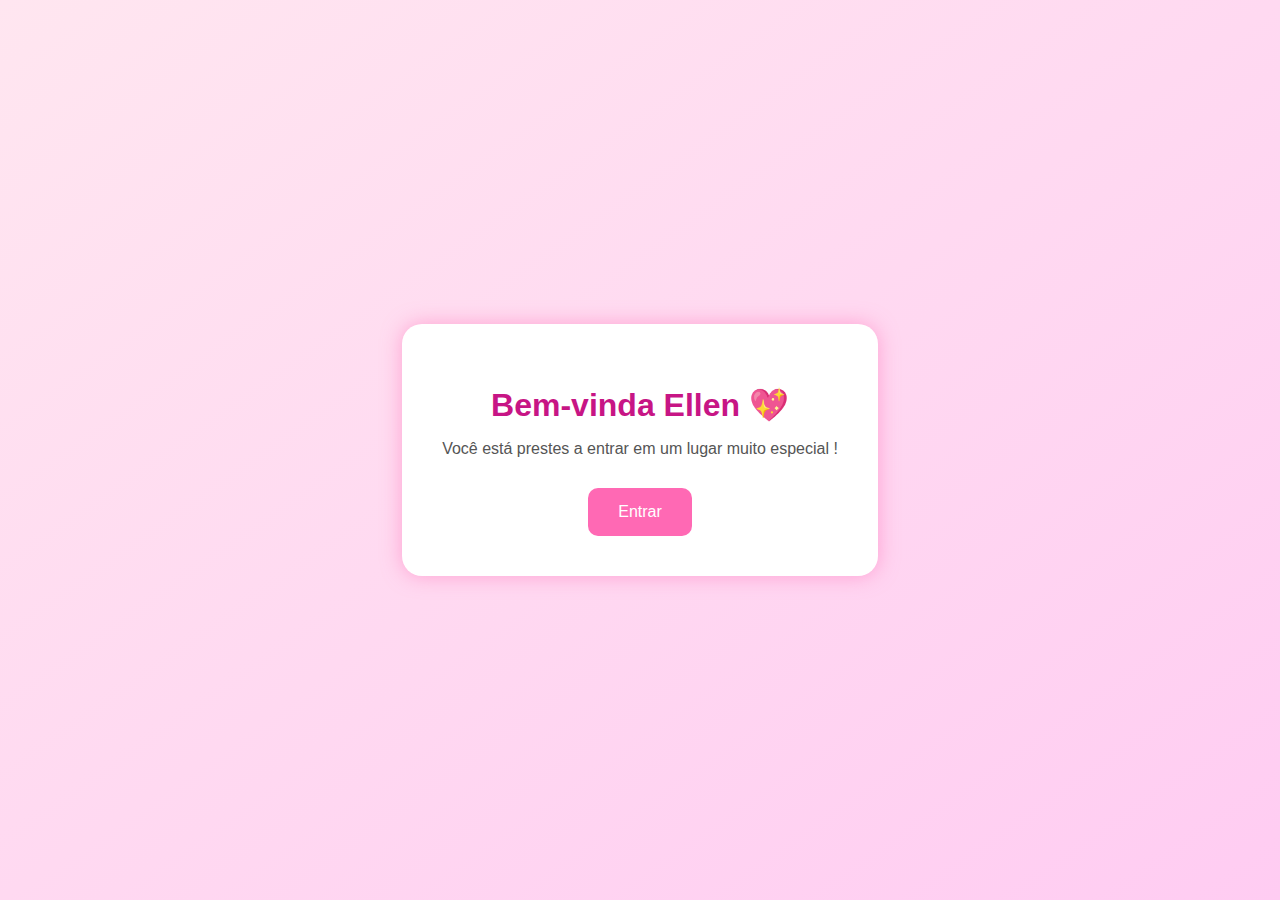
<file: index.html>
<!DOCTYPE html>
<html lang="pt-br">
<head>
  <meta charset="UTF-8">
  <title>Tela de Boas-vindas</title>
  <link rel="stylesheet" href="bloqueio.css">
</head>
<body>
  <div class="bloqueio-container">
    <h1>Bem-vinda Ellen 💖</h1>
    <p>Você está prestes a entrar em um lugar muito especial !</p>
    <button onclick="acessar()">Entrar</button>
  </div>

  <script>
    function acessar() {
      window.location.href = "principal.html"; // troque para sua página principal
    }
  </script>
</body>
</html>
</file>
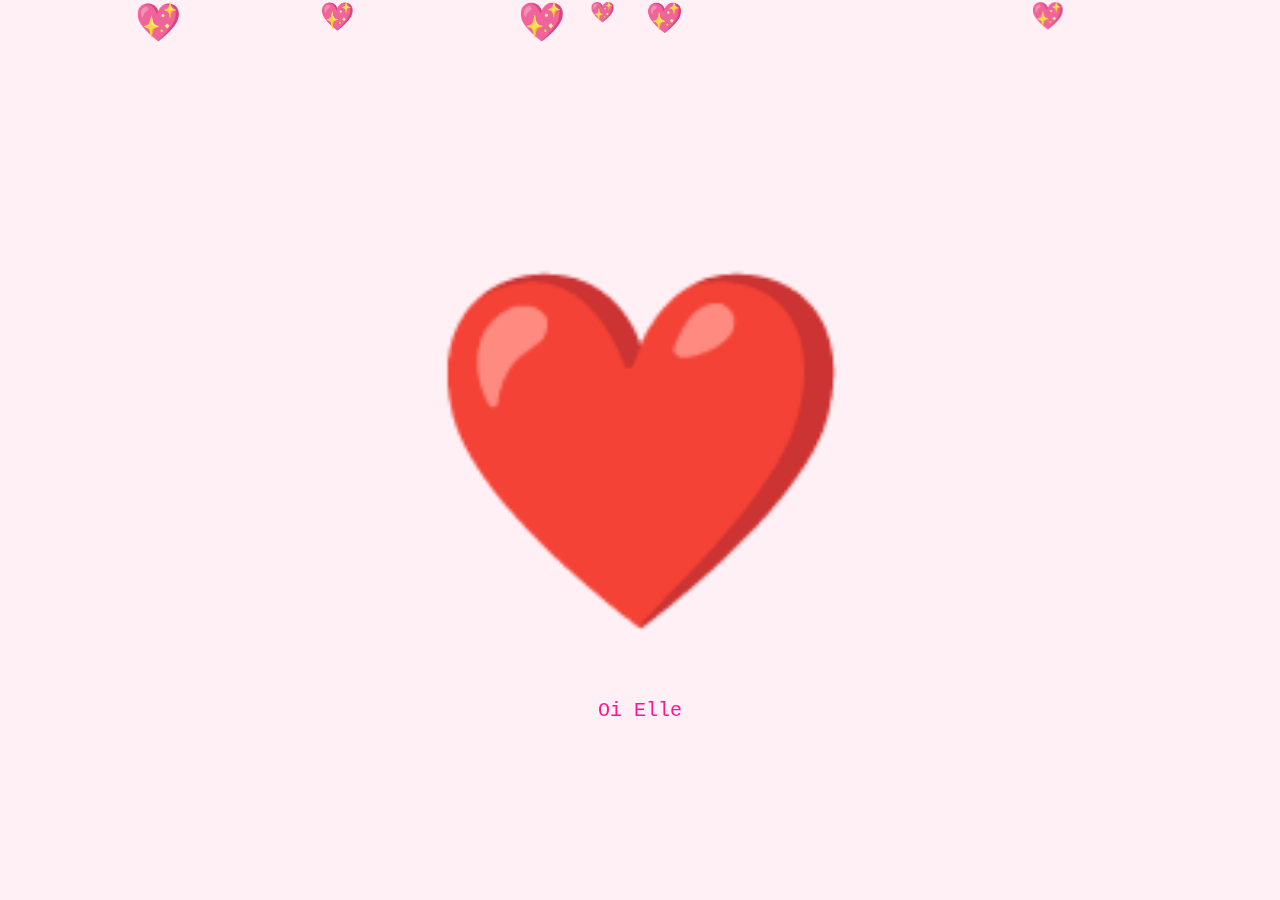
<file: coracao.html>
<!DOCTYPE html>
<html lang="pt-br">
<head>
  <meta charset="UTF-8">
  <title>Você é Especial</title>
  <link rel="stylesheet" href="coracao.css">
</head>
<body>
  <div id="chuvaCoracoes"></div>

  <div id="coraçaoGigante" onclick="explodirCoracao()">❤️</div>

  <p id="mensagemDigitada" class="typewriter"></p>

  <script src="coracao.js"></script>
</body>
</html>
</file>
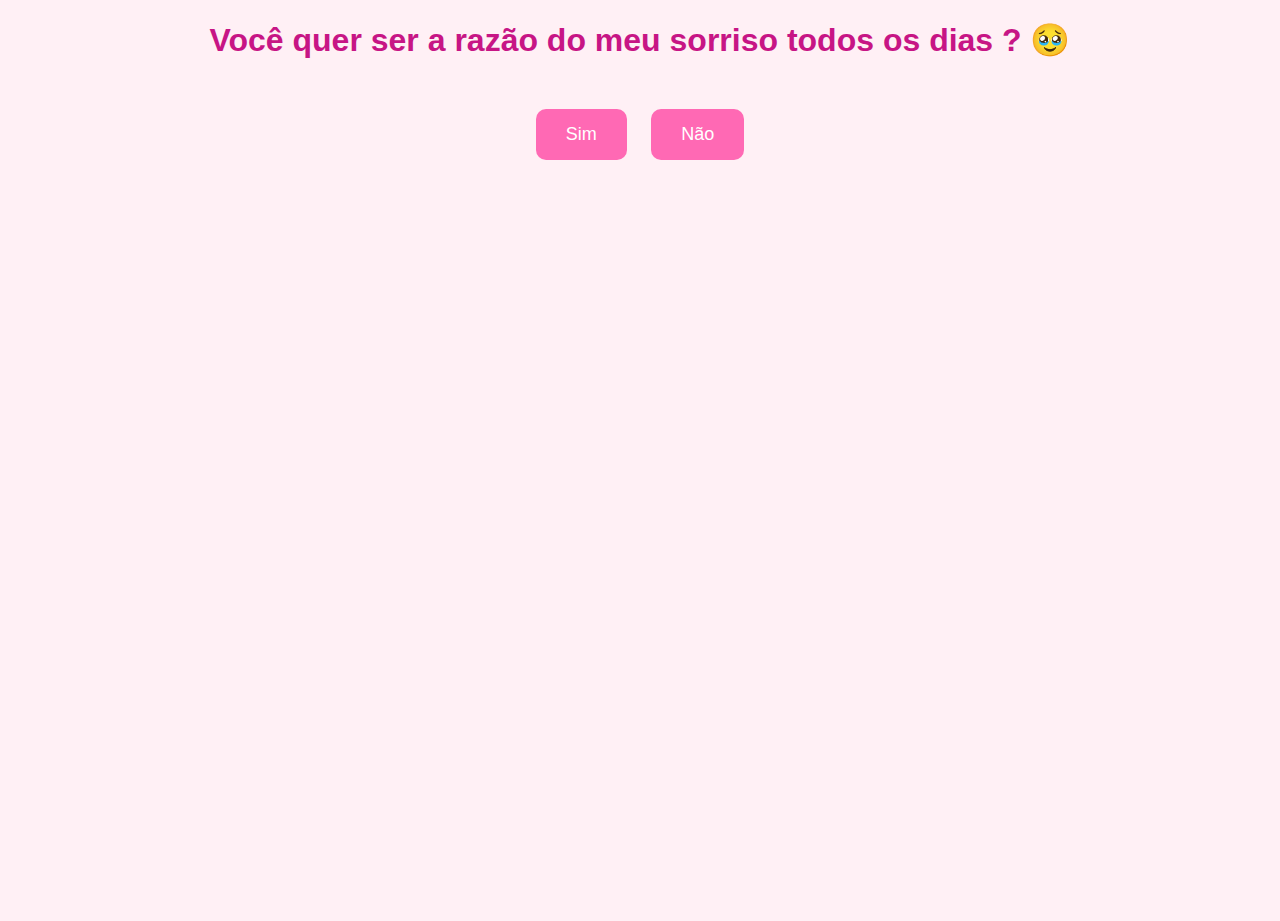
<file: pergunta.html>
<!DOCTYPE html>
<html lang="pt-br">
<head>
  <meta charset="UTF-8">
  <title>Pergunta Especial</title>
  <style>
    body {
      font-family: Arial, sans-serif;
      background-color: #fff0f5;
      margin: 0%;
      padding: 0%;
      text-align: center;
      background-image: url("https://i.postimg.cc/439HhQ6h/image.jpg");
      background-size: cover;
      background-repeat: no-repeat;
      background-position: center;
      min-height: 100vh;
      margin: 0;
      padding: 0;
    }

    h1 {
      color: #c71585;
      margin-bottom: 40px;
    }

    .botoes-resposta button {
      margin: 10px;
      padding: 15px 30px;
      font-size: 18px;
      border: none;
      border-radius: 10px;
      cursor: pointer;
      background-color: #ff69b4;
      color: white;
      transition: background-color 0.3s ease;
    }

    .botoes-resposta button:hover {
      background-color: #ff1493;
    }
  </style>
</head>
<body>
  <h1>Você quer ser a razão do meu sorriso todos os dias ? 🥹</h1>

  <div class="botoes-resposta">
    <button onclick="respostaSim()">Sim</button>
    <button onclick="respostaNao()">Não</button>
  </div>

  <script>
  function respostaSim() {
    const mensagem = "Eu aceito o seu pedido !";
    const numero = "5511990065287"; // Ex: 5599999999999 (com DDI e DDD, sem + ou traços)

    const link = `https://wa.me/${numero}?text=${encodeURIComponent(mensagem)}`;
    window.open(link, "_blank");
  }

  function respostaNao() {
    alert("Ahhh, pensa de novo por favor! 😢");
  }
</script>



</body>
</html>
</file>
<file: bloqueio.css>
body {
  margin: 0;
  padding: 0;
  background: linear-gradient(to bottom right, #ffe6f0, #ffccf2);
  height: 100vh;
  display: flex;
  align-items: center;
  justify-content: center;
  font-family: Arial, sans-serif;
}

.bloqueio-container {
  text-align: center;
  background-color: white;
  padding: 40px;
  border-radius: 20px;
  box-shadow: 0 0 20px rgba(255, 105, 180, 0.5);
}

.bloqueio-container h1 {
  color: #c71585;
  margin-bottom: 10px;
}

.bloqueio-container p {
  color: #555;
  margin-bottom: 30px;
}

.bloqueio-container button {
  padding: 15px 30px;
  font-size: 16px;
  background-color: #ff69b4;
  border: none;
  border-radius: 10px;
  color: white;
  cursor: pointer;
  transition: background-color 0.3s ease;
}

.bloqueio-container button:hover {
  background-color: #ff1493;
}
</file>
<file: coracao.css>
body {
  font-family: Arial, sans-serif;
  background-color: #fff0f5;
  margin: 0%;
  padding: 0%;
  text-align: center;
  background-image: url("https://i.postimg.cc/439HhQ6h/image.jpg");
  background-size: cover;
  background-repeat: no-repeat;
  background-position: center;
  min-height: 100vh;
  margin: 0;
  padding: 0;
}

#mensagemDigitada {
  position: fixed;
  top: 75%;
  left: 50%;
  transform: translateX(-50%);
  font-size: 20px;
  color: #ff1493;
  font-family: "Courier New", Courier, monospace;
  z-index: 2;
  text-align: center;
  white-space: nowrap;
  max-width: 80%;
  margin: 20px auto;
  line-height: 1.6;
}

@keyframes piscar-cursor {
  0%,
  100% {
    border-color: transparent;
  }
  50% {
    border-color: #c71585;
  }
}

#chuvaCoraçoes {
  position: fixed;
  top: 0;
  left: 0;
  width: 100%;
  height: 100%;
  pointer-events: none;
  z-index: 0;
}

.coraçao {
  position: absolute;
  color: #ff1493;
  font-size: 24px;
  animation: cair 3s linear forwards;
  opacity: 0.9;
}

@keyframes cair {
  0% {
    transform: translateY(-10px) rotate(0deg);
    opacity: 1;
  }
  100% {
    transform: translateY(100vh) rotate(360deg);
    opacity: 0;
  }
}

#coraçaoGigante {
  font-size: 350px; /* tamanho grande */
  color: #ff1493;
  cursor: pointer;
  user-select: none;
  position: fixed; /* fixa no viewport */
  top: 50%; /* meio da tela vertical */
  left: 50%; /* meio da tela horizontal */
  transform: translate(-50%, -50%); /* centraliza exatamente */
  z-index: 10;
}

@keyframes pulsar {
  0% {
    transform: translate(-50%, -50%) scale(1);
  }
  50% {
    transform: translate(-50%, -50%) scale(1.2);
  }
  100% {
    transform: translate(-50%, -50%) scale(1);
  }
}

.coraçaoExplosao {
  position: fixed;
  left: 50%;
  top: 50%;
  font-size: 20px;
  color: #ff69b4;
  animation: explodir 1s ease-out forwards;
  z-index: 1000;
  pointer-events: none;
}

@keyframes explodir {
  from {
    transform: translate(0, 0);
    opacity: 1;
  }
  to {
    transform: translate(var(--x), var(--y));
    opacity: 0;
  }
}
</file>
